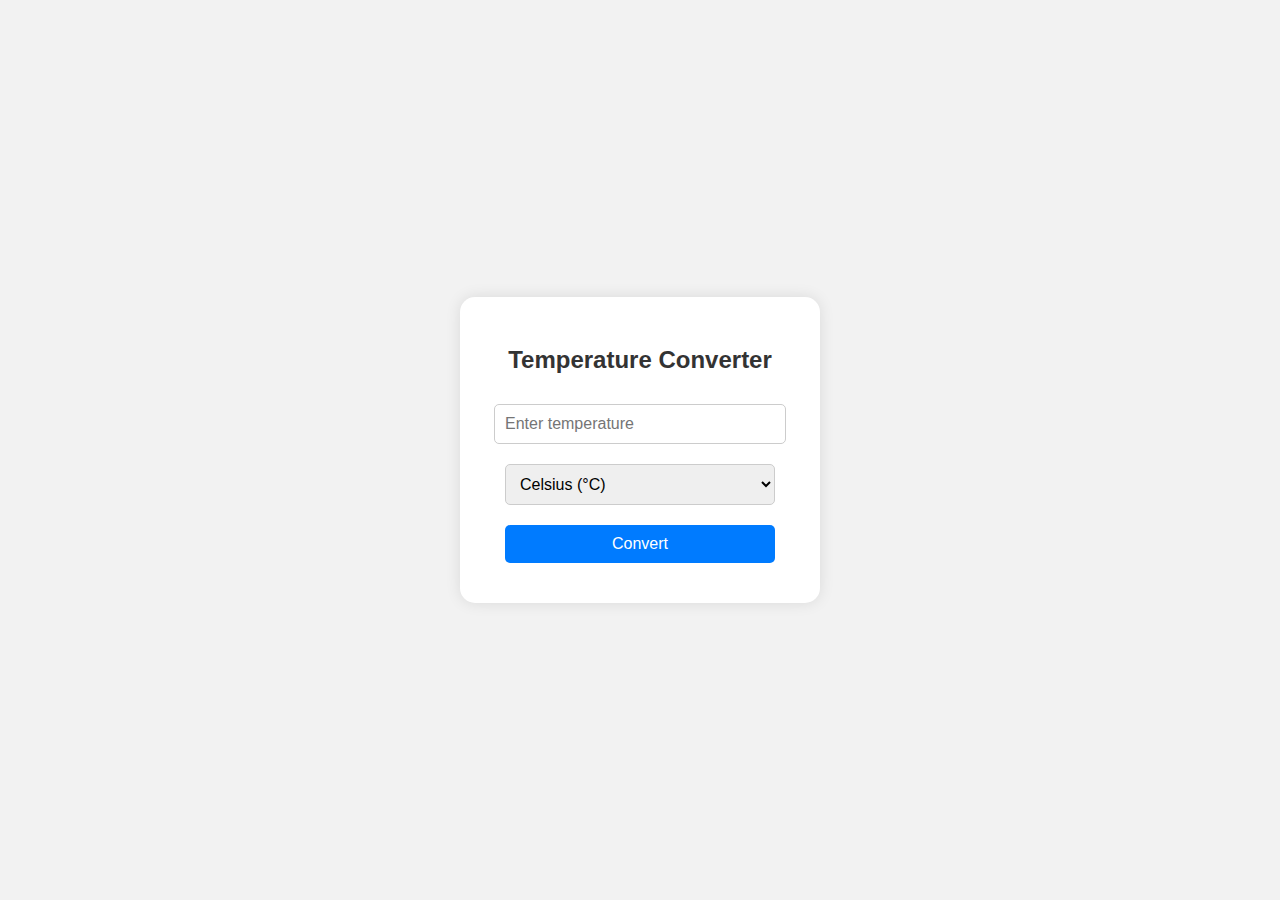
<file: Celsius/index.html>
<!DOCTYPE html>
<html lang="en">
<head>
    <meta charset="UTF-8">
    <meta name="viewport" content="width=device-width, initial-scale=1.0">
    <title>Temperature converter</title>
    <style>
    body {
      font-family: Arial, sans-serif;
      background-color: #f2f2f2;
      display: flex;
      justify-content: center;
      align-items: center;
      height: 100vh;
      margin: 0;
    }
    .converter {
      background: white;
      padding: 30px;
      border-radius: 15px;
      box-shadow: 0 0 15px rgba(0,0,0,0.1);
      text-align: center;
      width: 300px;
    }
    h2 {
      margin-bottom: 20px;
      color: #333;
    }
    input, select, button {
      padding: 10px;
      margin: 10px 0;
      width: 90%;
      border-radius: 5px;
      border: 1px solid #ccc;
      font-size: 16px;
    }
    button {
      background-color: #007BFF;
      color: white;
      border: none;
      cursor: pointer;
      transition: background-color 0.3s;
    }
    button:hover {
      background-color: #0056b3;
    }
    #result p {
      margin: 8px 0;
      font-size: 18px;
      color: #333;
      font-weight: bold;
    }
  </style>
</head>
<body>
    <div class="converter">
    <h2>Temperature Converter</h2>
    <input type="number" id="tempInput" placeholder="Enter temperature">
    <select id="unit">
      <option value="celsius">Celsius (°C)</option>
      <option value="fahrenheit">Fahrenheit (°F)</option>
      <option value="kelvin">Kelvin (K)</option>
    </select>
    <button onclick="convertTemperature()">Convert</button>

    <div id="result"></div>
  </div>
  <script>
    function convertTemperature() {
      const temp = parseFloat(document.getElementById('tempInput').value);
      const unit = document.getElementById('unit').value;

      if (isNaN(temp)) {
        document.getElementById('result').innerHTML = "<p>Please enter a valid number!</p>";
        return;
      }

      let celsius, fahrenheit, kelvin;

      if (unit === 'celsius') {
        celsius = temp;
        fahrenheit = (temp * 9/5) + 32;
        kelvin = temp + 273.15;
      } else if (unit === 'fahrenheit') {
        celsius = (temp - 32) * 5/9;
        fahrenheit = temp;
        kelvin = celsius + 273.15;
      } else if (unit === 'kelvin') {
        celsius = temp - 273.15;
        kelvin = temp;
        fahrenheit = (celsius * 9/5) + 32;
      }
      document.getElementById('result').innerHTML = `
        <p>🌡️ Celsius: ${celsius.toFixed(2)} °C</p>
        <p>🔥 Fahrenheit: ${fahrenheit.toFixed(2)} °F</p>
        <p>❄️ Kelvin: ${kelvin.toFixed(2)} K</p>
      `;
    }
  </script>
</body>
</html>
</file>
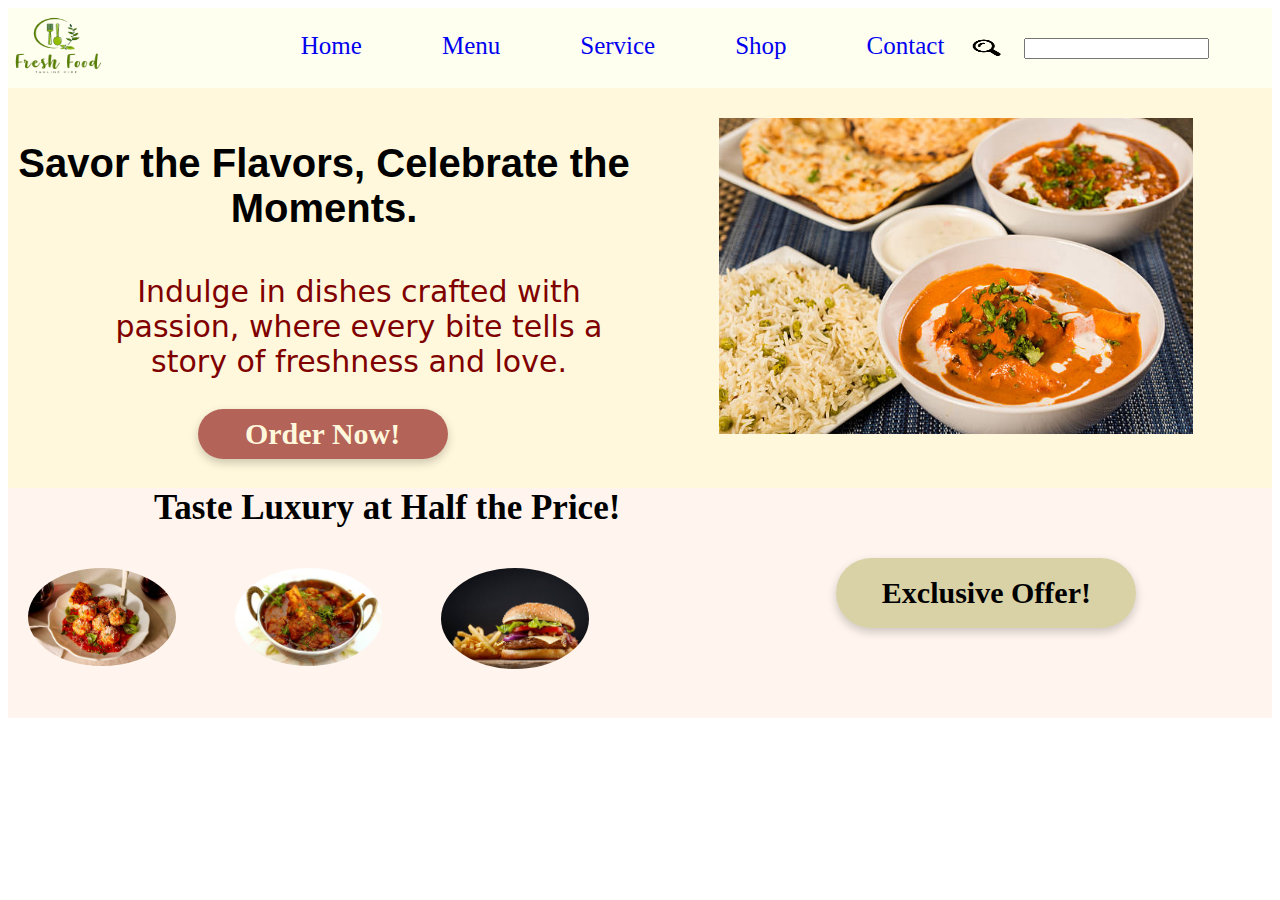
<file: Oyasis project/index.html>
<!DOCTYPE html>
<html lang="en">
<head>
    <meta charset="UTF-8">
    <meta name="viewport" content="width=device-width, initial-scale=1.0">
    <title>Food Delivery Landing Page</title>
    <style>
        .menu{
            height: 80px;
            width: 100%;
            display: flex;
            background-color:ivory;
        }
        .col1{
            width: 20%;
        }
        .col1 img{
            height: 75px;
            width: 40%;
        }
        .col2{
            height: 75px;
            width: 50%;
            display: flex;
            /*justify-content: center;*/
            align-items: center;
        }
        .col2 ul{
            display:flex;
            list-style: none;
            gap: 80px;
            
            
        }
        .col2 ul li a {
           text-decoration: none;
           
           font-size: 25px;
        }
        .col3{
            display: flex;
            align-items: center;
            justify-content: flex-end;
            height: 75px;
            width: 20%;
            margin: auto;
            gap: 0px;
        }
        .col3 img{
            height: 30px;
            width: 20%;
            margin-right: 10px;
            text-align: center;
        }
        .col3 input{
            outline: none;
        }
        .content{
            height: 400px;
            width: 100%;
            display: flex;
            background-color: cornsilk;
        }
        .col4{
            height: 350px;
            width: 50%;
            align-items: center;
            text-align: center;
            
        }
        .col4 h2{
            text-align: center;
            padding-top: 20px;
            font-size: 40px;
            font-family:'Lucida Sans', 'Lucida Sans Regular', 'Lucida Grande', 'Lucida Sans Unicode', Geneva, Verdana, sans-serif;
        }
        .col4 p{
            font-size: 30px;
            padding-top: 10px;
            padding-left: 70px;
            color:maroon;
            font-family:system-ui, -apple-system, BlinkMacSystemFont, 'Segoe UI', Roboto, Oxygen, Ubuntu, Cantarell, 'Open Sans', 'Helvetica Neue', sans-serif;

        }
        .col4 .rectangle{
           width: 250px;
           height: 50px;
           background-color:rgba(128,0,0,0.6) ;
           border-radius: 50px;
           box-shadow: 0 4px 10px rgba(0,0,0,0.2);
           display: flex;
           justify-content: center;
           text-align: center;
           flex-direction: column;
           margin-left: 30%;
        }
        .col4 .rectangle h2{
            color:cornsilk;
            cursor: pointer;
            font-family: 'Times New Roman', Times, serif;
            text-align:center ;
            padding-bottom: 20px;
        }
        .col5 {
            height: 370px;
            width: 50%;
            text-align: center;
        }
        .col5 img{
            width:75%;
            padding-top: 30px;
            
        }
        .offer{
            display: flex;
            height: 230px;
            width: 100%;
            background-color:seashell;
        }
        .col7{
            width: 40%;
            text-align: center;
        }
        .col7 .rectangle{
           width: 300px;
           height: 70px;
           background-color:rgba(128, 128, 0, 0.3); 
           border-radius: 50px;
           box-shadow: 0 4px 10px rgba(0,0,0,0.2);
           margin: 70px;
           display: flex;
           justify-content: center;
           text-align: center;
           flex-direction: column;
        }
        .rectangle h2{
            font-size: 30px;
            text-decoration: none;
            color: black;
            font-weight: bold;
            cursor: pointer;
        }
        
        .col6{
            width: 60%;
        }
        .col6 h3{
            font-size: 35px;
            margin: 0;
            text-align: center;
        }
        .image-row{
            display: flex;
            /*justify-content: center;*/
            gap:8%;
            flex-wrap: wrap;
            padding-top: 40px;
            padding-left: 20px;
        }
        .image-row img{
            width: 20%;
            height: 20%;
            border-radius: 50%;
            object-fit: cover;
        }
    </style>
</head>
<header>
    <div class="menu">
        <div class="col1">
            <img src="fresh_feast_logo-removebg-preview.png" alt="logo">
        </div> 
        <div class="col2">
            <ul>
                <li><a href="index.html">Home</a></li>
                <li><a href="index.html">Menu</a></li>
                <li><a href="index.html">Service</a></li>
                <li><a href="index.html">Shop</a></li>
                <li><a href="index.html">Contact</a></li>
            </ul>
        </div>
        <div class="col3">
            <img src="search_icon-removebg-preview.png" alt="search bar">
            <input type="text" name="Search">
        </div>
    </div>
    </header>
    <body>
    <div class="content">
        <div class="col4">
             <h2>Savor the Flavors, Celebrate the Moments.</h2>
             <p>Indulge in dishes crafted with passion, where every bite tells a story of freshness and love.</p>
             <div class="rectangle">
                <h2>Order Now!</h2>
             </div>
        </div>
        <div class="col5">
             <img src="image.png" alt="food">
        </div>
    </div>
    <div class="offer">
        <div class="col6">
            <h3>Taste Luxury at Half the Price!</h3>
            <div class="image-row">
                <img src="image copy 2.png" alt="food">
                <img src="image copy 3.png" alt="food">
                <img src="image copy 4.png" alt="food">
            </div>
        </div>
        <div class="col7">
            <div class="rectangle">
                <h2>Exclusive Offer!</h2>
            </div>
        </div>
    </div>
</body>
</html>
</file>
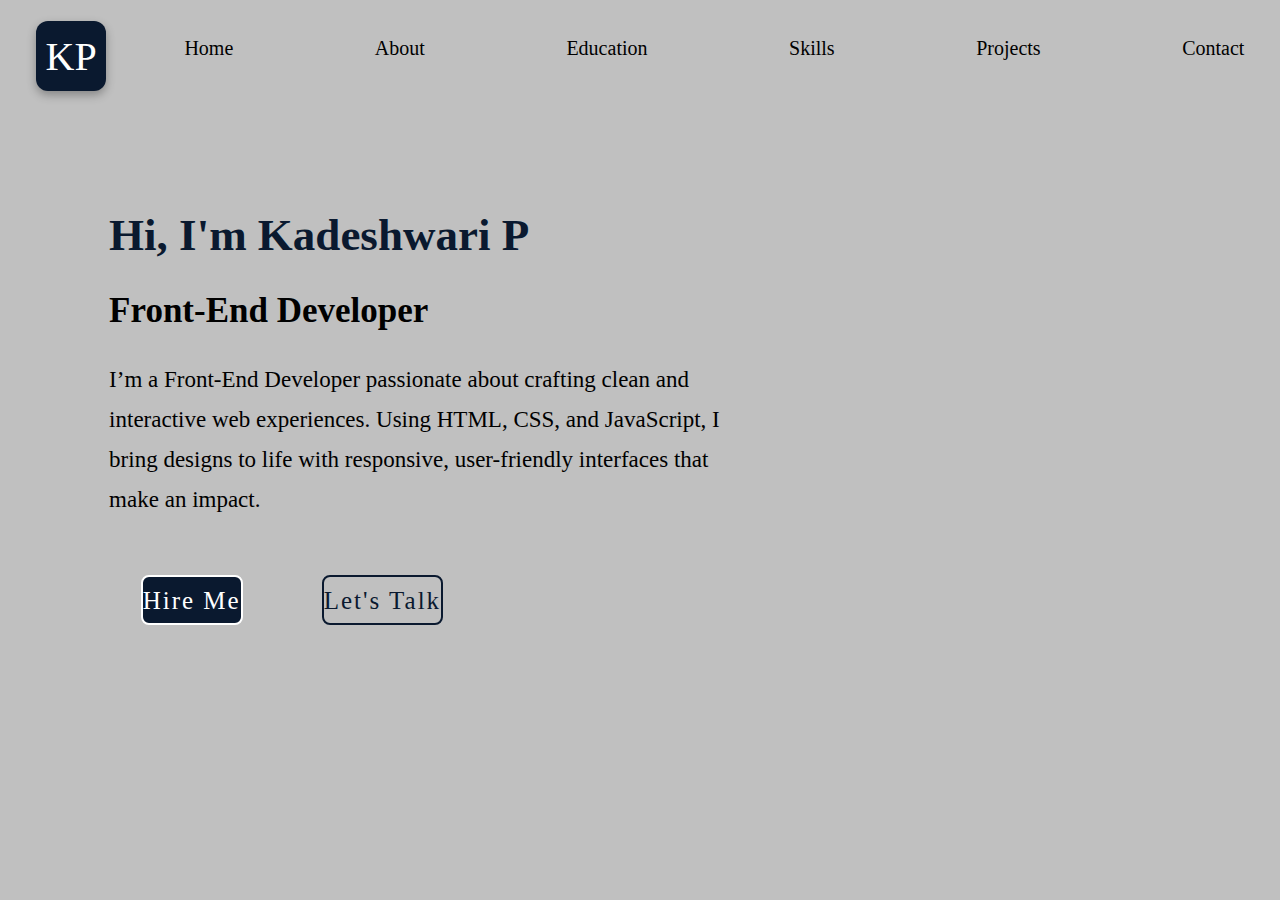
<file: Portfolio/index.html>
<!DOCTYPE html>
<html lang="en">
<head>
    <meta charset="UTF-8">
    <meta name="viewport" content="width=device-width, initial-scale=1.0">
    <title>My Portfolio</title>
    <link rel="stylesheet" href="style.css">
</head>
<body>
    <header>
        <div class="col1">
         <button>KP</button>
        </div> 
        <div class="col2">
        <a href="#home">Home</a>
        <a href="about.html">About</a>
        <a href="education.html">Education</a>
        <a href="skills.html">Skills</a>
        <a href="project.html">Projects</a>
        <a href="contact.html">Contact</a>
        </div>
    </header>
    <section id="home">
        <div class="col3">
        <div class="content">
        <h1>Hi, I'm Kadeshwari P</h1>
        <h2>Front-End Developer</h2>
        <p>I’m a Front-End Developer passionate about crafting clean and interactive web experiences. Using HTML, CSS, and JavaScript, I bring designs to life with responsive, user-friendly interfaces that make an impact.</p>
        </div>
        <div class="btn">
            <a href="#">Hire Me</a>
            <a href="contact.html">Let's Talk</a>
        </div>
        </div>
    </section>
</body>
</html>
</file>
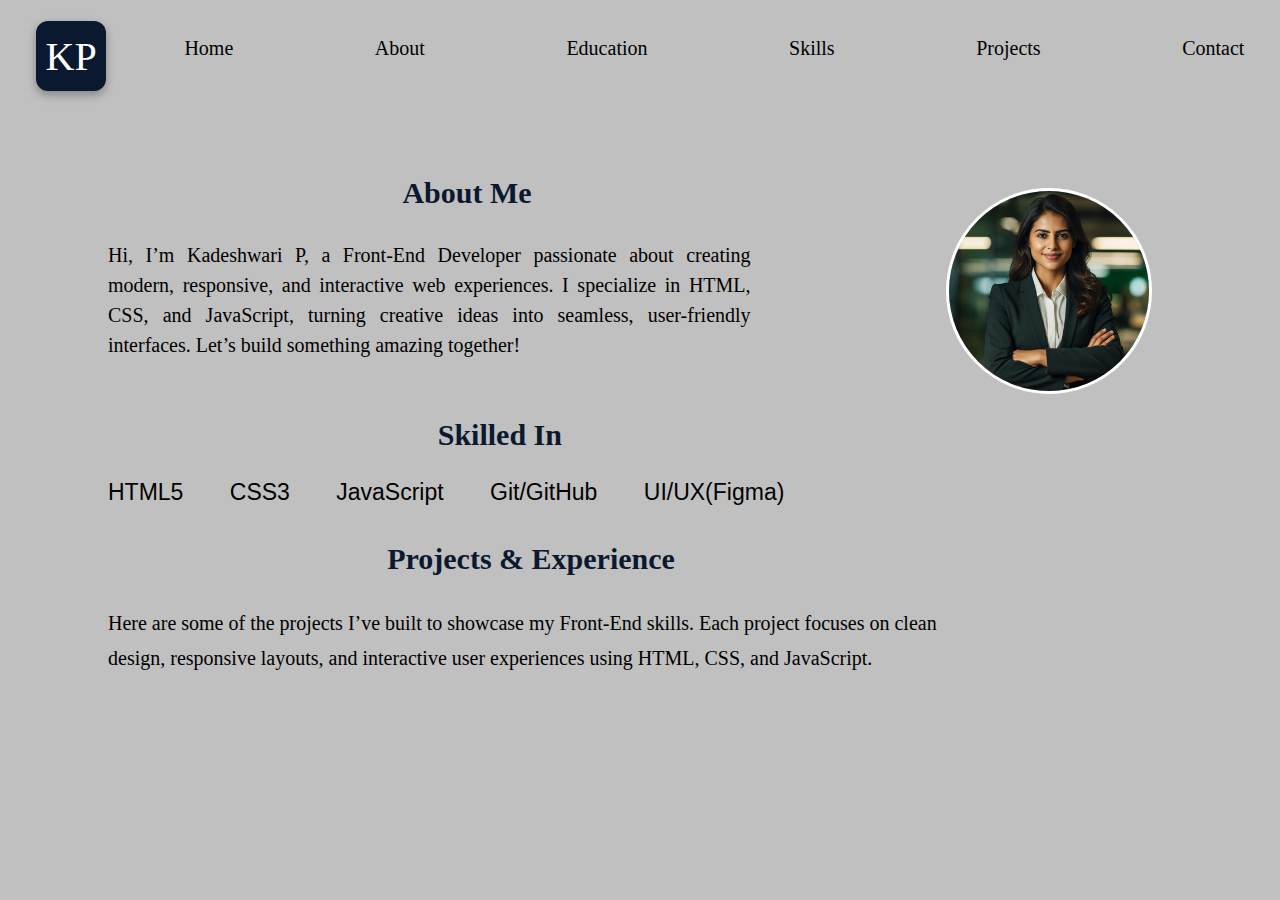
<file: Portfolio/about.html>
<!DOCTYPE html>
<html lang="en">
<head>
    <meta charset="UTF-8">
    <meta name="viewport" content="width=device-width, initial-scale=1.0">
    <title>About me</title>
    <link rel="stylesheet" href="style.css">
</head>
<body>
     <header>
        <div class="col1">
         <button>KP</button>
        </div> 
        <div class="col2">
        <a href="index.html">Home</a>
        <a href="about.html">About</a>
        <a href="education.html">Education</a>
        <a href="skills.html">Skills</a>
        <a href="project.html">Projects</a>
        <a href="contact.html">Contact</a>
        </div>
    </header>
    <section id="about">
        <div class="col4">
        <div class="intro">
            <h3>
                About Me
            </h3>
            <p>Hi, I’m Kadeshwari P, a Front-End Developer passionate about creating modern, responsive, and interactive web experiences. I specialize in HTML, CSS, and JavaScript, turning creative ideas into seamless, user-friendly interfaces. Let’s build something amazing together!</p>
            </div>
            <div class="profile">
            <img src="dh.jpg" alt="Kadeshwari">
        </div>
            </div>
            <div class="skills">
                <h3>Skilled In</h3>
                <p>HTML5 CSS3 JavaScript Git/GitHub UI/UX(Figma) </p>
            </div>
            <div class="project">
                <h3>Projects & Experience</h3>
                <p>Here are some of the projects I’ve built to showcase my Front-End skills. Each project focuses on clean design, responsive layouts, and interactive user experiences using HTML, CSS, and JavaScript.</p>
            </div>
    </section>
</body>
</html>
</file>
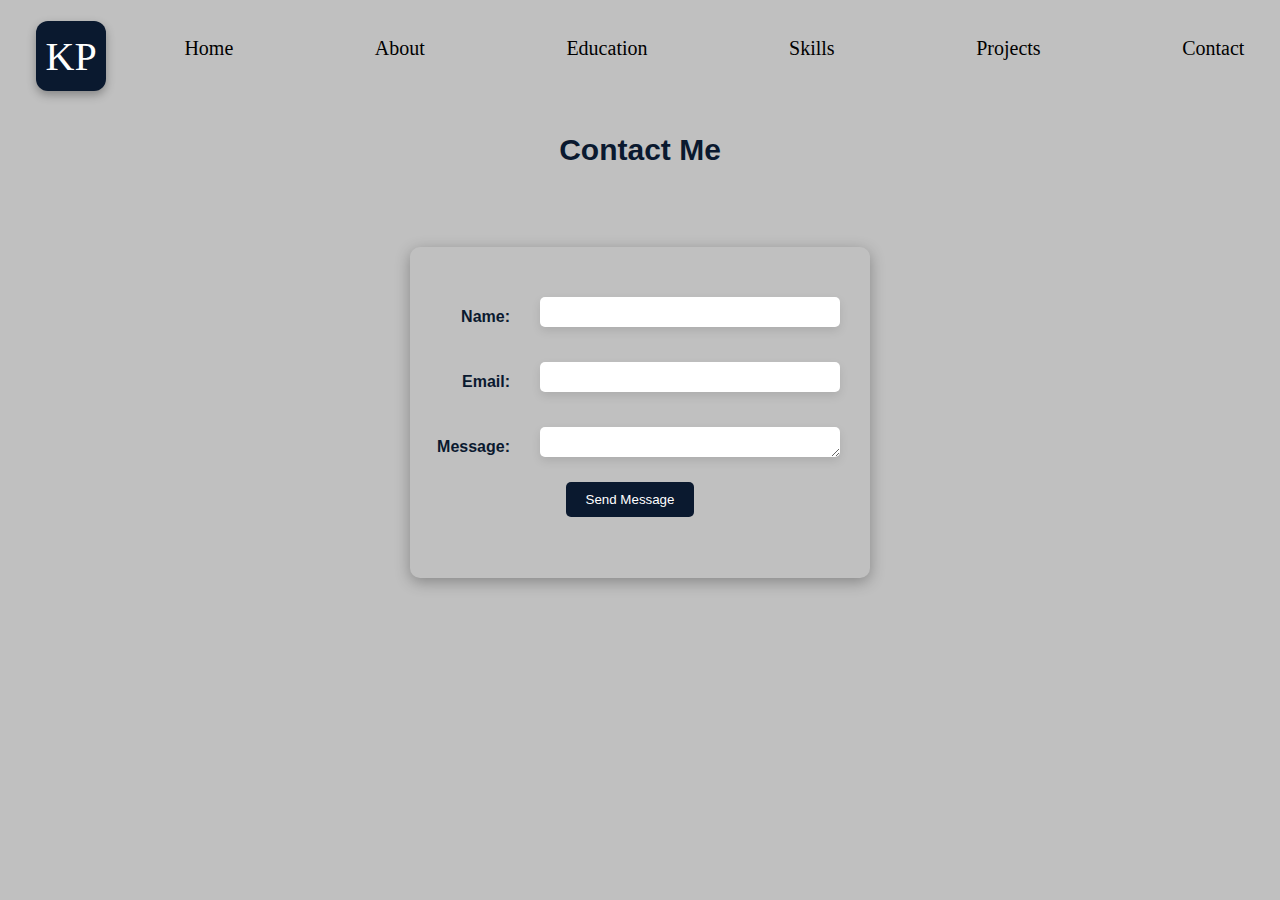
<file: Portfolio/contact.html>
<!DOCTYPE html>
<html lang="en">
<head>
    <meta charset="UTF-8">
    <meta name="viewport" content="width=device-width, initial-scale=1.0">
    <title>contact</title>
    <link rel="stylesheet" href="style.css">
    <script src="https://cdn.emailjs.com/dist/email.min.js"></script>
<script>
  (function(){
    emailjs.init('HozRMwt_Xs0Q3jMrV'); // Replace with your EmailJS Public Key
  })();
</script>
</head>
<body>
     <header>
        <div class="col1">
         <button>KP</button>
        </div> 
        <div class="col2">
        <a href="index.html">Home</a>
        <a href="about.html">About</a>
        <a href="education.html">Education</a>
        <a href="skills.html">Skills</a>
        <a href="project.html">Projects</a>
        <a href="contact.html">Contact</a>
        </div>
    </header>
    <section id="contact">
        <h2>Contact Me</h2>
        <form id="contact-form">
            <label for="name">Name:</label>
            <input type="text" id="name" name="name">

            <label for="email">Email:</label>
            <input type="email" id="email" name="email">

            <label for="message">Message:</label>
            <textarea id="message" name="message" required></textarea>

            <button type="submit">Send Message</button>
            <p id="status"></p>
        </form>
    </section>
</body>
<script>
document.getElementById('contact-form').addEventListener('submit', function(event) {
  event.preventDefault();

  const status = document.getElementById('status');

  emailjs.sendForm('service_gmq6htb', 'template_bt1fqfq', this)
    .then(() => {
      status.innerText = "Message sent successfully!";
      this.reset(); // Reset form
    }, (error) => {
      status.innerText = "Failed to send message. Please try again.";
      console.error(error);
    });
});
</script>

</html>
</file>
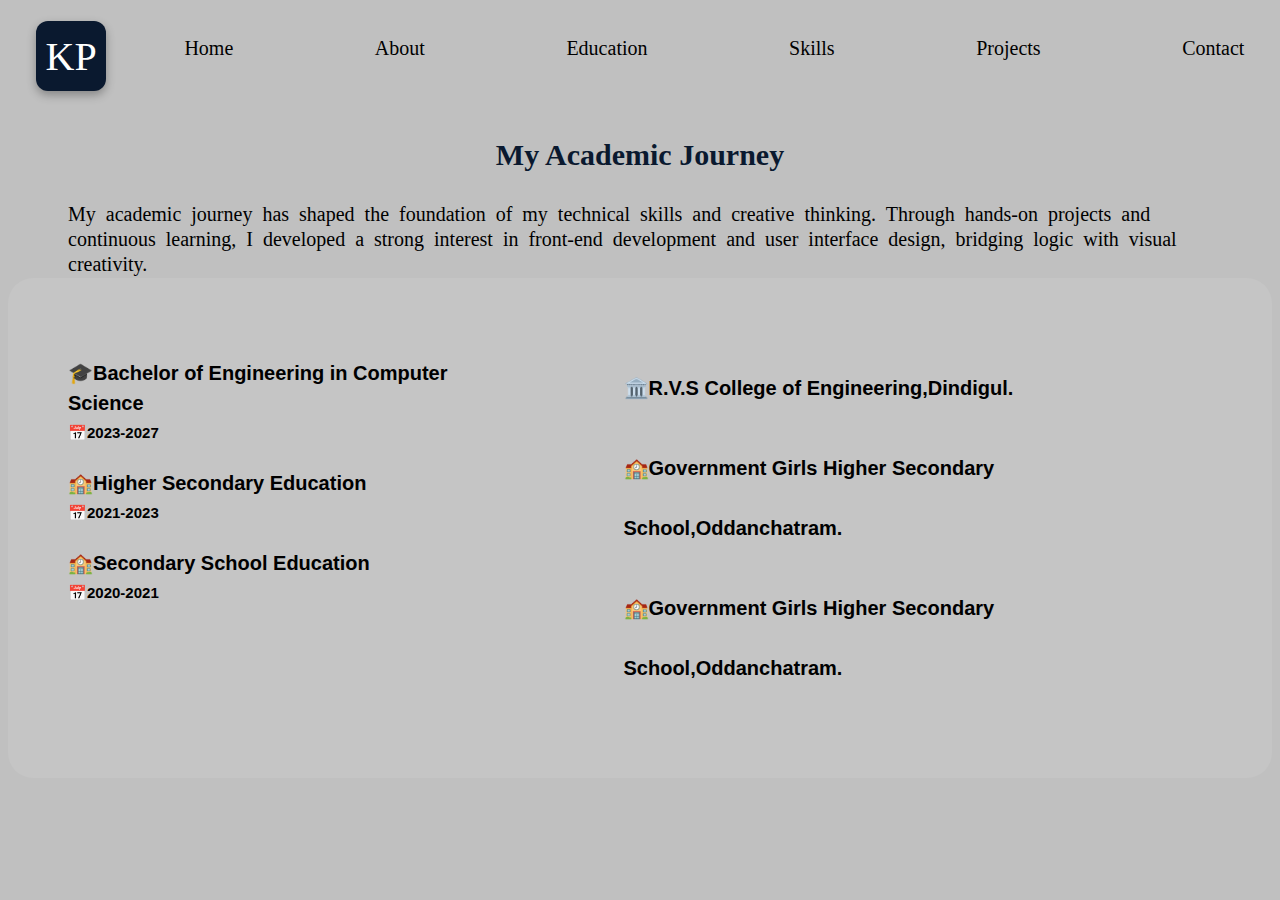
<file: Portfolio/education.html>
<!DOCTYPE html>
<html lang="en">
<head>
    <meta charset="UTF-8">
    <meta name="viewport" content="width=device-width, initial-scale=1.0">
    <title>Education</title>
    <link rel="stylesheet" href="style.css">
</head>
<body>
    <header>
        <div class="col1">
         <button>KP</button>
        </div> 
        <div class="col2">
        <a href="index.html">Home</a>
        <a href="about.html">About</a>
        <a href="education.html">Education</a>
        <a href="skills.html">Skills</a>
        <a href="project.html">Projects</a>
        <a href="contact.html">Contact</a>
        </div>
    </header>
    <section id="education">
        <div class="edu-intro">
        <h3>
            My Academic Journey
        </h3>
        <p>My academic journey has shaped the foundation of my technical skills and creative thinking. Through hands-on projects and continuous learning, I developed a strong interest in front-end development and user interface design, bridging logic with visual creativity.</p>
        </div>
        <div class="studies">
        <div class="degree">
            <h3>🎓Bachelor of Engineering in Computer Science</h3>
            <h4>📅2023-2027</h4>
            <h3>🏫Higher Secondary Education</h3>
            <h4>📅2021-2023</h4>
            <h3>🏫Secondary School Education</h3>
            <h4>📅2020-2021</h4>
        </div>
        <div class="institution">
            <h3>🏛️R.V.S College of Engineering,Dindigul.</h3>
            <h3>🏫Government Girls Higher Secondary School,Oddanchatram.</h3>
            <h3>🏫Government Girls Higher Secondary School,Oddanchatram.</h3>
        </div>
        </div>
        </section>
</body>
</html>
</file>
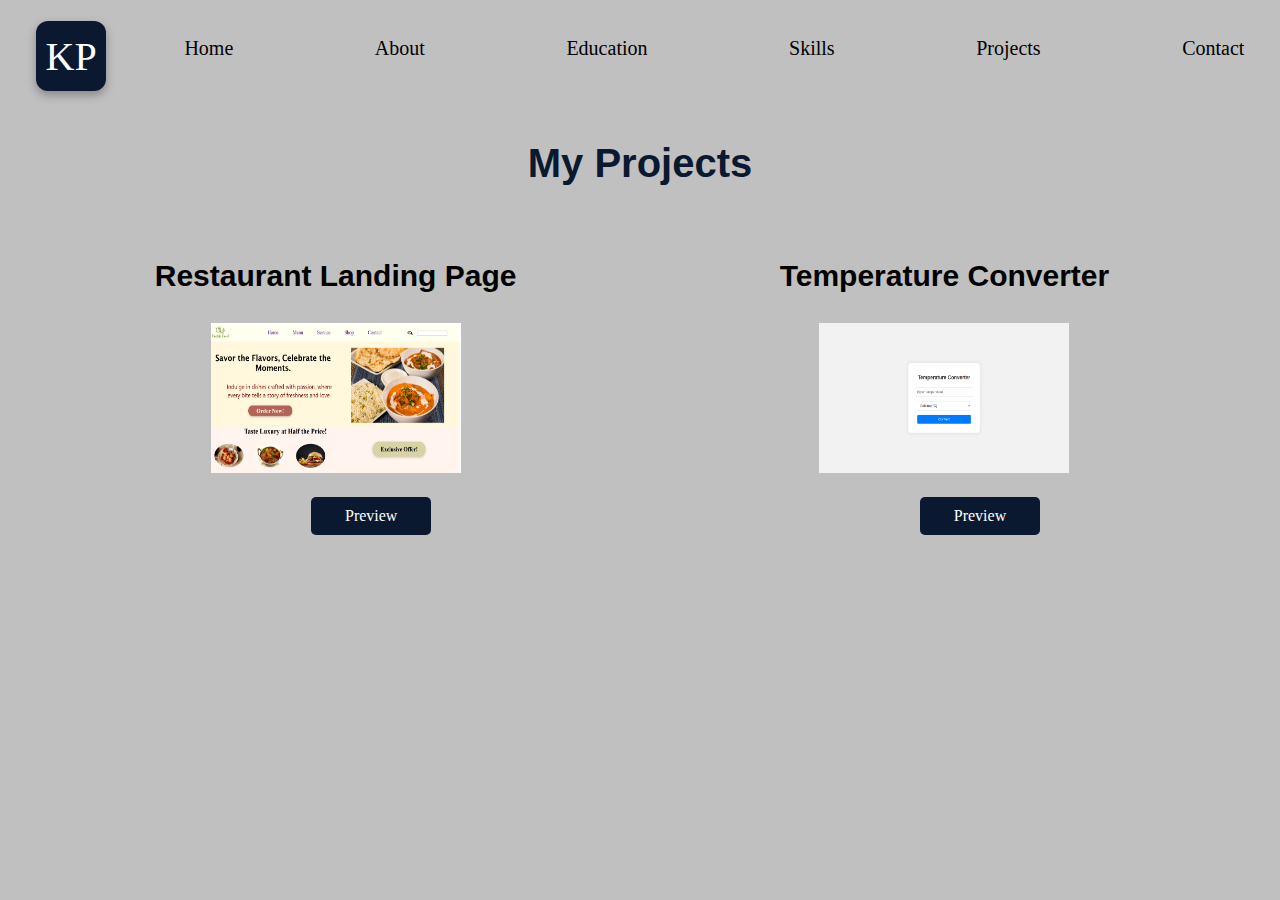
<file: Portfolio/project.html>
<!DOCTYPE html>
<html lang="en">
<head>
    <meta charset="UTF-8">
    <meta name="viewport" content="width=device-width, initial-scale=1.0">
    <title>Projects</title>
    <link rel="stylesheet" href="style.css">
</head>
<body>
    <header>
        <div class="col1">
         <button>KP</button>
        </div> 
        <div class="col2">
        <a href="index.html">Home</a>
        <a href="about.html">About</a>
        <a href="education.html">Education</a>
        <a href="skills.html">Skills</a>
        <a href="project.html">Projects</a>
        <a href="contact.html">Contact</a>
        </div>
    </header>
    <section id="project">
        <h2>My Projects</h2>
        <div class="section">
        <div class="pro1">
            <h3>Restaurant Landing Page</h3>
            <img src="Restaurant page.png" alt="project1" height="150px" width="250px">
            <a href="https://pkadeshwari-dot.github.io/Restaurant-landing-page/" target="blank" class="button">Preview</a>
        </div>
        <div class="pro2">
            <h3>Temperature Converter</h3>
            <img src="Temprature.png" alt="project2" height="150px" width="250px">
            <a href=" https://pkadeshwari-dot.github.io/Temperature-conveter/" target="blank" class="button">Preview</a>
        </div>
        </div>
    </section>
</body>
</html>
</file>
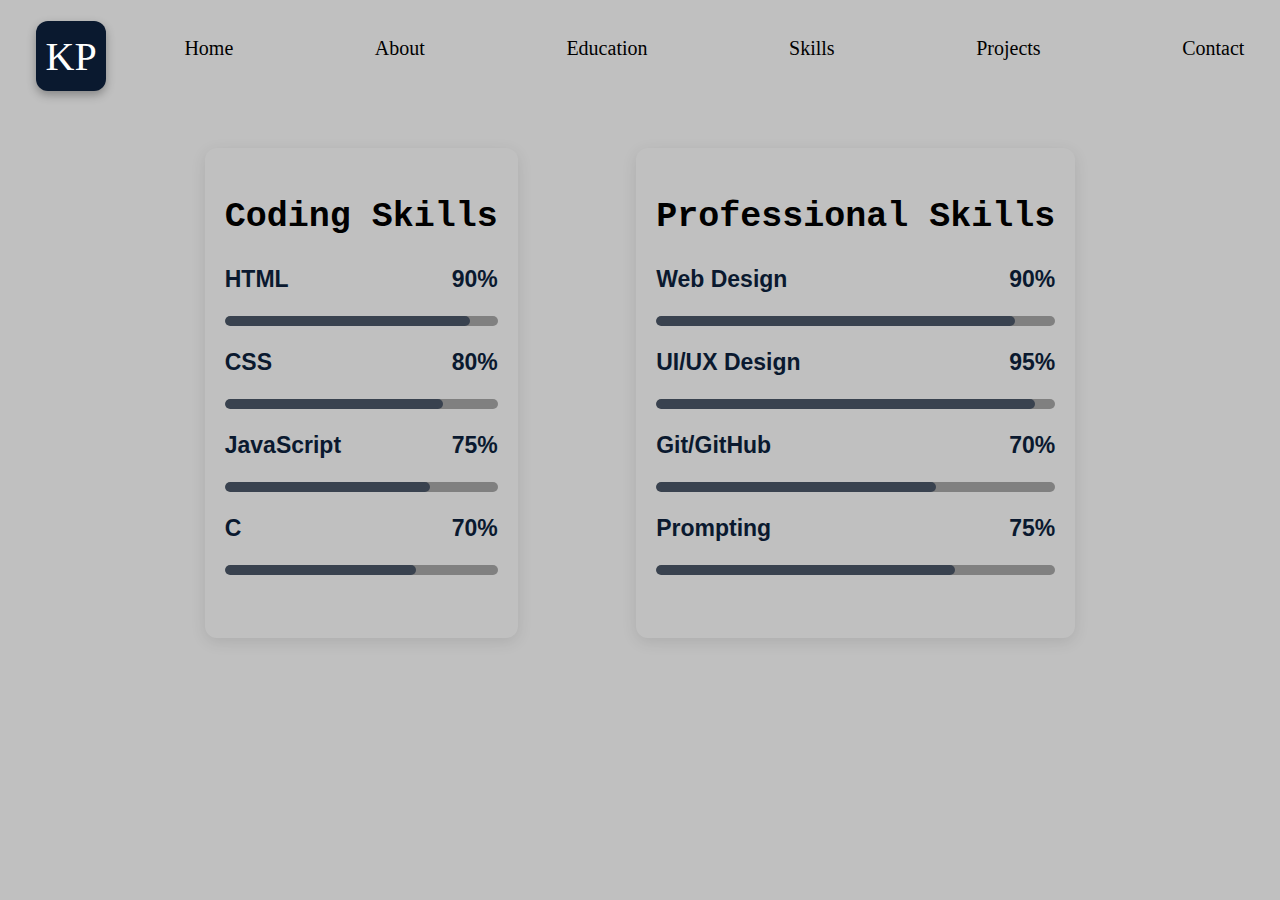
<file: Portfolio/skills.html>
<!DOCTYPE html>
<html lang="en">
<head>
    <meta charset="UTF-8">
    <meta name="viewport" content="width=device-width, initial-scale=1.0">
    <title>Skills</title>
     <link rel="stylesheet" href="style.css">
</head>
<body>
    <header>
        <div class="col1">
         <button>KP</button>
        </div> 
        <div class="col2">
        <a href="index.html">Home</a>
        <a href="about.html">About</a>
        <a href="education.html">Education</a>
        <a href="skills.html">Skills</a>
        <a href="project.html">Projects</a>
        <a href="contact.html">Contact</a>
        </div>
    </header>
    <section id="code">
        <div class="code-skill">
        <h2>Coding Skills</h2>
        <div class="progress">
            <h3>HTML<span>90%</span></h3>
            <div class="bar"><span class="html"></span></div>
        </div>
        <div class="progress">
            <h3>CSS<span>80%</span></h3>
            <div class="bar"><span class="css"></span></div>
        </div>
        <div class="progress">
            <h3>JavaScript<span>75%</span></h3>
            <div class="bar"><span class="js"></span></div>
        </div>
        <div class="progress">
            <h3>C<span>70%</span></h3>
            <div class="bar"><span class="c"></span></div>
        </div>
        </div>
        <div class="proff-skill">
            <h2>Professional Skills</h2>
            <div class="progress">
            <h3>Web Design<span>90%</span></h3>
            <div class="bar"><span class="web"></span></div>
        </div>
        <div class="progress">
            <h3>UI/UX Design<span>95%</span></h3>
            <div class="bar"><span class="uiux"></span></div>
        </div>
        <div class="progress">
            <h3>Git/GitHub<span>70%</span></h3>
            <div class="bar"><span class="git"></span></div>
        </div>
        <div class="progress">
            <h3>Prompting<span>75%</span></h3>
            <div class="bar"><span class="prompt"></span></div>
        </div>
        </div>
    </section>
</body>
</html>
</file>
<file: Portfolio/style.css>
body{
    background-color: silver;
}
header{
    width: 100%;
    height: 100px;
    background-color:silver;
    display: flex;
}
.col1{
    height: 80px;
    width: 10%;
    text-align: center;
    padding-top: 13px;
}
.col1 button{
    width: 70px;
    height: 70px;
    background-color:#0A192F;
    color: white;
    font-size: 40px;
    border: none;
    border-radius: 12px;
    cursor: pointer;
    transition: all 0.3s ease;
    box-shadow: 0 4px 10px rgba(0,0,0,0.3);
    font-family:bebas neue;

}
 .col1 button:hover {
      background-color:burlywood;
    }
.col2{
    height: 80px;
    width: 80%;
    text-align: center;
    display: flex;
    gap: 14%;
    padding-left: 50px;
    padding-right: 50px;
    align-items: center;
    
}
.col2 a{
    text-decoration: none;
    font-size: 20px;
    color: black;
}
@media (max-width: 768px) {
  header {
    flex-direction: column;
    height: auto;
    align-items: center;
  }
  .col1 {
    width: 100%;
    padding-top: 10px;
  }
  .col2 {
    width: 100%;
    flex-direction: column;
    gap: 10px;
    padding: 10px 0;
  }
  .col2 a {
    font-size: 18px;
  }
}
#home{
    height: 400px;
    width: 100%;
}
.col3{
    height: 400px;
    width: 50%;
    margin: 8%;
}
h1{
    font-size: 45px;
    color:#0A192F ;
}
h2{
    font-size: 35px;
    padding-left: 0px;
}
p{
    font-size: 23px;
    line-height: 40px;
}
.btn{
    height: 50px;
    width: 50% ;
    display: inline-flex;
    gap: 25%;
    margin: 5%;
}
.btn a{
    text-decoration: none;
    padding-left: 0px;
    padding-top: 10px;
    border: 2px solid ;
    border-radius: 8px;
    font-size: 25px;
    font-weight: 400;
    text-align: center;
    color: white;
    letter-spacing: 2px;
}
.btn a:first-child {
    background-color:#0A192F ;
    color: white;
}
.btn a:first-child:hover {
    background-color: #0A192F;
    transform: scale(1.05);
}
.btn a:last-child {
    background-color: transparent;
    color:#0A192F;
    border: 2px solid #0A192F;
}
.btn a:last-child:hover {
    background-color: #0A192F;
    color: white;
    transform: scale(1.05);
}
#about {
    width: 100%;
    height: auto;
}

.col4 {
    display: flex;
    align-items: center;
    justify-content: space-around;
    gap: 0;
}

.profile {
    padding-top: 60px;
    padding-right: 100px;
    align-items: center;
}

.profile img {
    margin: 20px;
    width: 200px;
    height: 200px;
    border-radius: 50%;
    object-fit: cover;
    border: 3px solid white;
    transition: transform 0.3s ease;
}

.intro {
    margin: 0;
    padding: 0;
}

.intro h3 {
    text-align: center;
    font-size: 30px;
    color: #0A192F;
}

.intro p {
    font-size: 20px;
    line-height: 30px;
    width: 70%;
    text-align: justify;
    padding-left: 100px;
}

.skills {
    margin-top: 0;
    padding-top: 0;
    height: auto;
    width: 100%;
}

.skills h3 {
    font-size: 30px;
    padding-left: 34%;
    color: #0A192F;
    margin: 0;
}

.skills p {
    word-spacing: 40px;
    font-family: Arial, Helvetica, sans-serif;
    margin: 0;
    padding-top:20px;
    padding-left: 100px;
}

.project {
    width: 100%;
    height: auto;
}

.project h3 {
    color: #0A192F;
    padding-left: 30%;
    font-size: 30px;
}

.project p {
    padding-left: 100px;
    width: 68%;
    font-size: 20px;
    line-height: 35px;
}
@media (max-width: 768px) {
  /* Home Section */
  #home, .col3 {
    width: 100%;
    height: auto;
    margin: 20px 0;
    text-align: center;
  }
  h1 { font-size: 32px; }
  h2 { font-size: 26px; }
  p { font-size: 18px; line-height: 30px; }

  .btn {
    width: 100%;
    gap: 10%;
    justify-content: center;
    margin: 20px 0;
  }
  .btn a { font-size: 18px; padding: 8px 16px; }

  /* About Section */
  .col4 {
    flex-direction: column;
    text-align: center;
  }
  .profile {
    padding: 0;
  }
  .intro p {
    width: 90%;
    padding: 0;
  }

  /* Skills Section */
  .skills h3 {
    padding-left: 0;
    text-align: center;
  }
  .skills p {
    padding-left: 0;
    text-align: center;
    word-spacing: 10px;
  }

  /* Project Section */
  .project h3 {
    padding-left: 0;
    text-align: center;
  }
  .project p {
    width: 90%;
    padding-left: 0;
    text-align: justify;
  }
}

@media (max-width: 480px) {
  h1 { font-size: 26px; }
  h2 { font-size: 22px; }
  p { font-size: 16px; line-height: 26px; }
  .btn a { font-size: 16px; }
}

#education{
    width: 100%;
}
.edu-intro{
    width: 100%;
    height: 100px;
    margin: 0;
}
.edu-intro h3{
    text-align: center;
    font-size: 30px;
    color: #0A192F;
}
.edu-intro p{
    font-size: 20px;
    line-height: 25px;
    padding-left: 60px;
    padding-right: 60px;
    word-spacing: 5px;
}
.studies{
  display: flex;
  justify-content: center;
  gap: 100px;
  padding: 60px ;
  font-family: "Poppins", sans-serif;
  margin-top: 40px;
  background: rgba(255, 255, 255, 0.08);
  border-radius: 25px;
}
.degree{
    line-height: 30px;
}
.degree h3 {
  font-size: 20px;
  margin-bottom: 0;
  padding-bottom: 0;
  font-family:'Gill Sans', 'Gill Sans MT', Calibri, 'Trebuchet MS', sans-serif;
}
.degree h4{
    margin-top: 0;
    padding-top: 0;
    font-size: 15px;
}
.institution{
    text-align: left;
    line-height: 60px;
    margin-top: 0;
}
.institution h3{
    font-size: 20px;
    font-family: 'Gill Sans', 'Gill Sans MT', Calibri, 'Trebuchet MS', sans-serif;
}
@media (max-width: 768px) {
  .studies {
    flex-direction: column;
    gap: 20px;
  }
  .degree, .institution {
    text-align: center;
  }
  .studies::before {
    display: none;
  }
  .degree h3, .institution h3 {
    font-size: 1rem;
  }
}
#code{
    display: flex;
    flex-wrap: wrap;
    justify-content: center;
    gap: 10%;
    padding: 40px;
}
.code-skill,.proff-skill{
    height: 450px;
    padding: 20px;
    border-radius: 12px;
    box-shadow: 0 4px 15px rgba(0,0,0,0.1);
}
.code-skill h2,.proff-skill h2{
    text-align: center;
    font-size: 35px;
    font-family:'Courier New', Courier, monospace;
}
.progress{
    margin-bottom: 15px;
}
.progress h3{
    display: flex;
    justify-content: space-between;
    font-size: 23px;
    font-family:sans-serif;
    color: #0A192F;
}
.bar{
    height: 10px;
    background:grey;
    border-radius: 5px;
    overflow: hidden;
}
.bar span{
    display: block;
  height: 100%;
  border-radius: 5px;
   transition: width 1.2s ease-in-out;
   background-color: #0A192F;
   opacity: 0.6;
}

.html { width: 90%; }
.css { width: 80%; }
.js { width: 75%; }
.c { width: 70%; }

.web { width: 90%; }
.uiux { width: 95%; }
.git { width: 70%; }
.prompt { width: 75%; }

@media (max-width: 768px) {
  #code {
    flex-direction: column;
    align-items: center;
  }
  .code-skill, .proff-skill {
    width: 90%;
  }
}
#contact{
    height: auto;
    width: 100%;
    align-items: center;
    display: flex;
    justify-content: center;
    flex-direction: column;
}
#contact h2{
    text-align: center;
    font-size: 30px;
    font-family:'Franklin Gothic Medium', 'Arial Narrow', Arial, sans-serif;
    color: #0A192F;
    margin-bottom: 30px;
}
#contact-form{
    display: grid;
    grid-template-columns:100px 1fr;
    gap:15px 20px;
    align-items: center;
    border-radius: 10px;
    box-shadow: 0 4px 15px rgba(0,0,0,0.3);
    margin-top: 50px;
    padding-top: 40px;
    padding-right: 20px;
}
 #contact-form label{
    margin-top: 10px;
    text-align: right;
    font-weight: bold;
    font-family: 'Segoe UI', Tahoma, Geneva, Verdana, sans-serif;
    color: #0A192F;
 }
 #contact-form input,#contact-form textarea{
    height: 30px;
    width: 300px;
    box-shadow: 0 4px 10px rgba(0,0,0,0.1);
    border-radius: 5px;
    border: none;
    margin: 10px;
    box-sizing: border-box;
    font-size: 15px;
 }
 #contact-form button{
    grid-column: 1/-1;
    justify-self: center;
    padding: 10px 20px;
    background-color: #0A192F;
    color: white;
    border: none;
    border-radius: 5px;
    cursor: pointer;
    transition: 0.3s;
 }
 @media (max-width: 768px) {
    #contact-form{
        grid-template-columns: 1fr; /* stack labels and inputs vertically */
        padding: 30px 15px;
    }
    #contact-form label{
        text-align: left; /* align labels left for stacked layout */
    }
    #contact-form input,
    #contact-form textarea{
        max-width: 100%; /* take full available width */
        margin: 5px 0;
    }
    #contact h2{
        font-size: 26px;
    }
}
@media (max-width: 480px) {
    #contact{
        padding: 30px 10px;
    }
    #contact h2{
        font-size: 22px;
    }
    #contact-form{
        padding: 20px 10px;
    }
}
#project{
    width: 100%;
    height: auto;
}
#project h2{
    text-align: center;
    font-size: 40px;
    font-family:'Franklin Gothic Medium', 'Arial Narrow', Arial, sans-serif;
    color: #0A192F;
}
.section{
    display: flex;
    gap: 20px;
    justify-content: center;
}
.pro1{
    height: auto;
    width: 45%;
    text-align: center;
    padding: 10px;
}
.pro1 h3,.pro2 h3{
    font-size: 30px;
    font-family:'Gill Sans', 'Gill Sans MT', Calibri, 'Trebuchet MS', sans-serif;
}
.pro2{
    height: auto;
    width: 45%;
    text-align: center;
    padding: 10px;
}
.pro1 a,.pro2 a{
    text-decoration: none;
    font-family: 'Times New Roman', Times, serif;
    display: flex;
    justify-content: center;  
}
.pro1 .button,.pro2 .button{
  padding: 10px 10px;
  background-color:#0A192F;
  color: white;
  border: none;
  border-radius: 5px;
  cursor: pointer;
  font-size: 16px;
  width: 100px;
  margin-left: 260px;
  margin-top: 20px;
}
@media (max-width: 768px) {
  .section {
    flex-direction: column;
    align-items: center;
  }
  .pro1, .pro2 {
    width: 90%;
  }
  .pro1 .button, .pro2 .button {
    margin: 15px auto 0;
  }
  #project h2 {
    font-size: 30px;
  }
  .pro1 h3, .pro2 h3 {
    font-size: 24px;
  }
}
</file>
